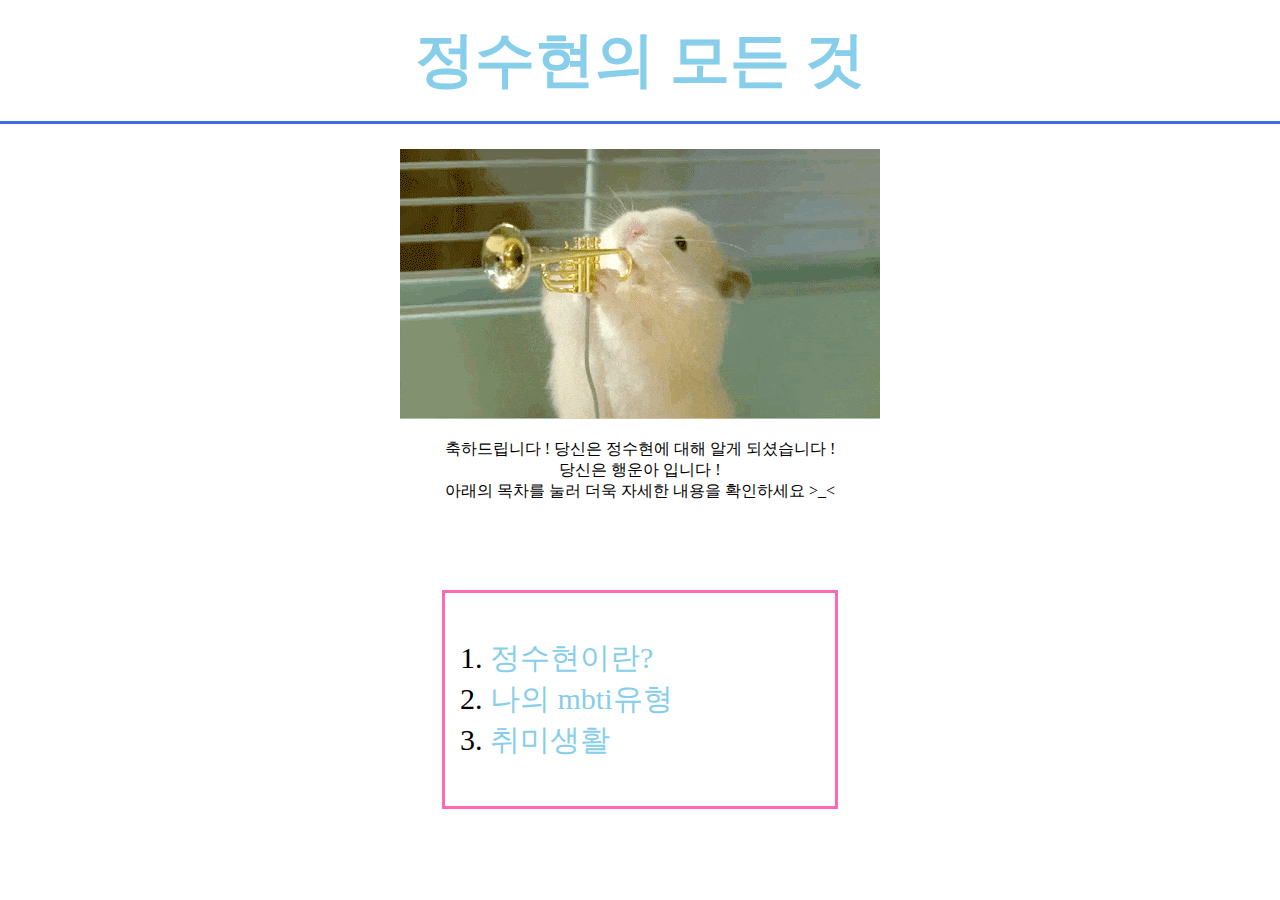
<file: index.html>
<!doctype html>
<html>
<head>
<title> 정수현의 모든 것 - welcome- html </title>
<meta charset="utf-8">
<style>
  body{
    margin:0;
  }
  h1{
    font-size: 60px;
    text-align: center;
    border-bottom:3px solid royalblue;
    margin: 0;
    padding: 20px;
  }
  a {
    color: skyblue;
    text-decoration: none;
  }
  ol{
   font-size: 30px;
   border: solid hotpink;
   width:200px;
   margin: 0;
   padding:45px;
   display: block;
 }
 ol {
  width: 300px;
  margin-left: auto;
  margin-right: auto;
  margin-bottom: 20px;
}
  #article{
    padding-top: 25px;
  }
</style>
</head>
<body>
  <h1><a href="index.html">정수현의 모든 것</a></h1>
<div style="text-align:center" id="article">
 <img src="unnamed.gif">
 <P>축하드립니다 ! 당신은 정수현에 대해 알게 되셨습니다 ! <br>
  당신은 행운아 입니다 ! <br>
  아래의 목차를 눌러 더욱 자세한 내용을 확인하세요 >_<<br></div>
  <br><br><br><br>
  <ol>
    <li><a href="1.html">정수현이란?</a></li>
    <li><a href="2.html">나의 mbti유형</a></li>
    <li><a href="3.html">취미생활 </a></li>
  </ol>

</body>
</html>
</file>
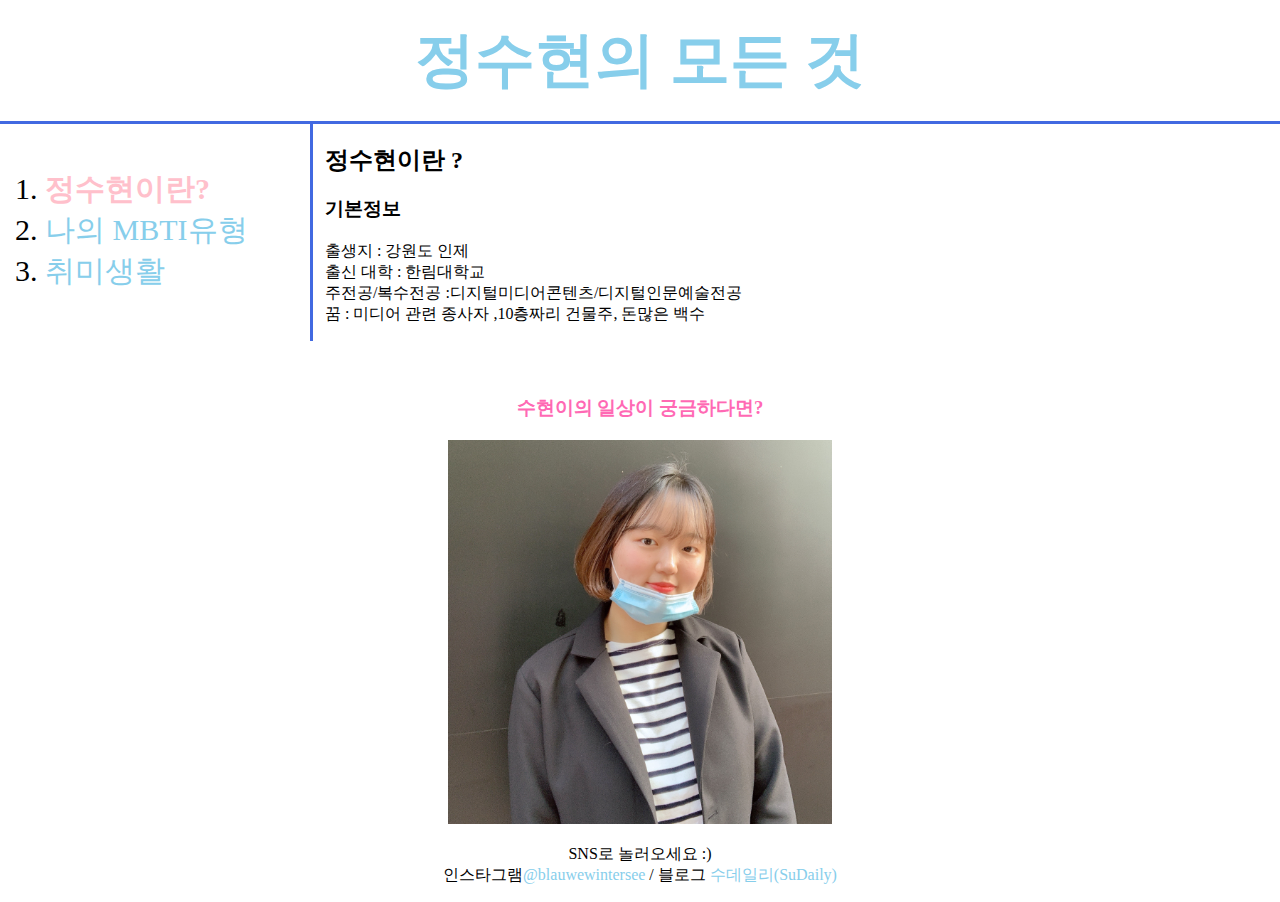
<file: 1.html>
<!doctype html>
<html>
<head>
  <title> 정수현의 모든 것-정수현이란? - html </title>
  <meta charset="utf-8">
  <link rel="stylesheet" href="style.css">
  </head>
    <body>
      <h1><a href="index.html">정수현의 모든 것</a></h1>
    <div id="grid">
        <ol>
          <li><a href="1.html" style="color:pink;"> <strong>정수현이란?</strong></a></li>
          <li><a href="2.html">나의 MBTI유형</a></li>
          <li><a href="3.html">취미생활 </a></li>
        </ol>
      <div id="article">
      <h2>정수현이란 ?</h2>
        <p>
          <h3>기본정보</h3>
          출생지 : 강원도 인제<br>
          출신 대학 : 한림대학교<br>
          주전공/복수전공 :디지털미디어콘텐츠/디지털인문예술전공<br>
          꿈 : 미디어 관련 종사자 ,10층짜리 건물주, 돈많은 백수<br>
       </p>
      </div>
    </div>
    <br><br>
    <div style="text-align:center">
      <h3 style="color:hotpink;"> 수현이의 일상이 궁금하다면? </h3>
      <img src="정수현.jpg" width="30%">
        <P>
          SNS로 놀러오세요 :)<br>
          인스타그램<a href="https://www.instagram.com/blauwewintersee/" target="_blank">@blauwewintersee</a>
          / 블로그 <a href="https://blog.naver.com/tngus_913 " target="_blank">수데일리(SuDaily)</a>
        </p>
      </body>
    </html>
</file>
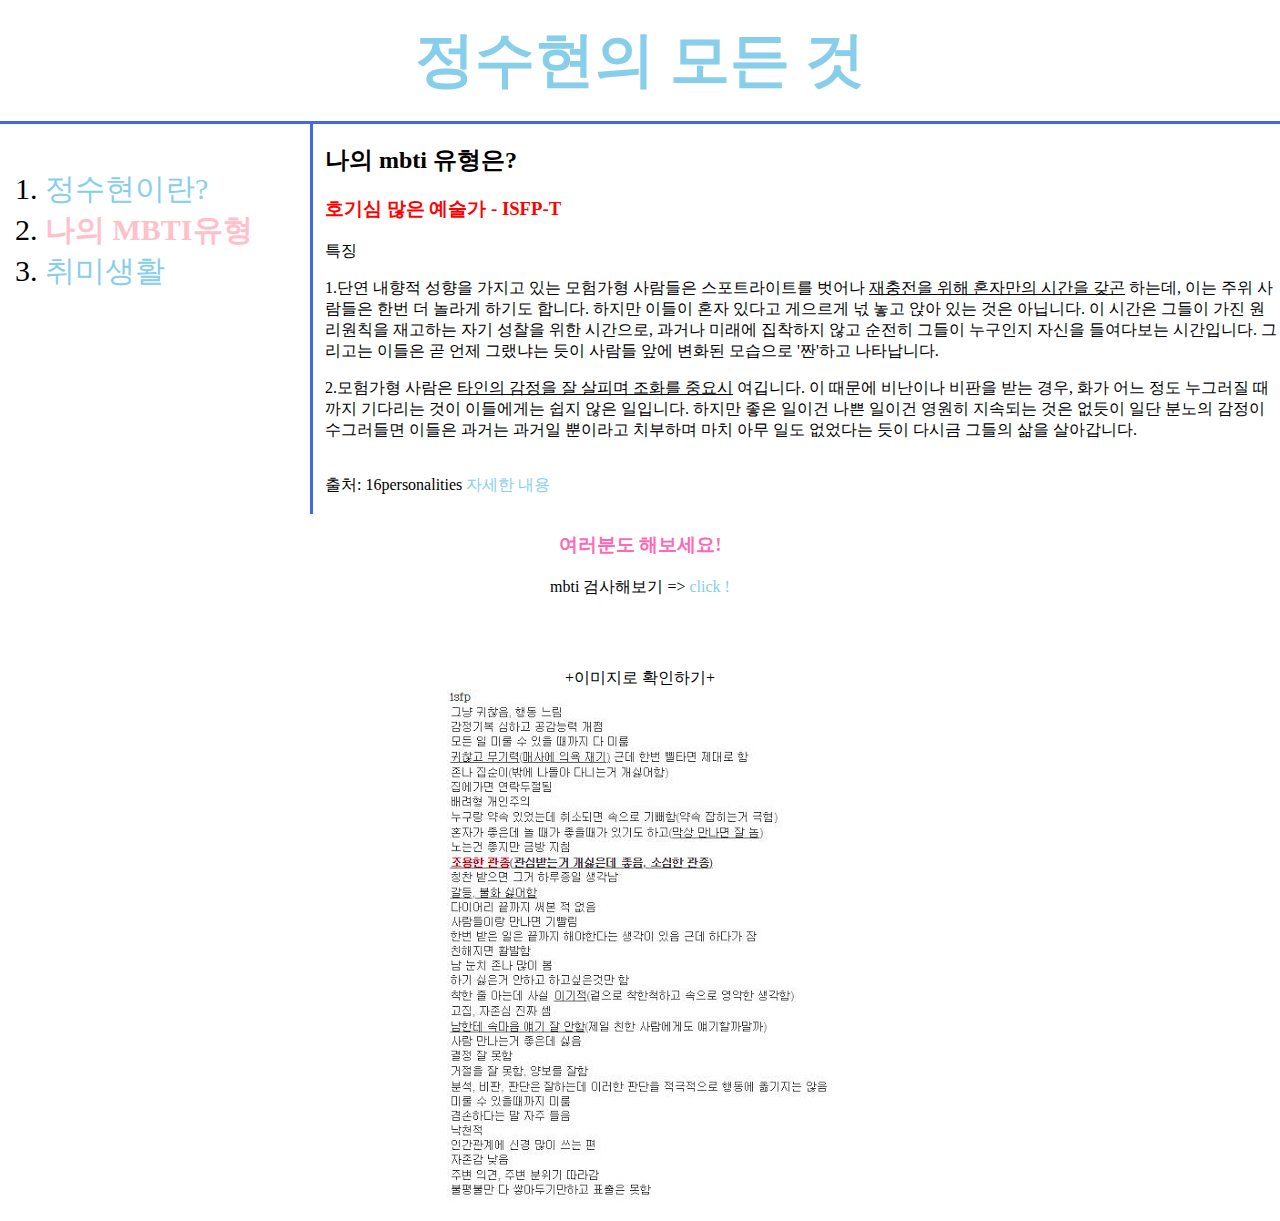
<file: 2.html>
<!doctype html>
<html>
<head>
  <title> 정수현의 모든 것-나의 mbti유형 - html </title>
  <meta charset="utf-8">
  <link rel="stylesheet" href="style.css">
</head>
  <body>
    <h1><a href="index.html">정수현의 모든 것</a></h1>
    <div  id="grid">
      <ol>
        <li><a href="1.html">정수현이란?</a></li>
        <li><a href="2.html" style="color:pink;"> <strong>나의 MBTI유형</strong></a></li>
        <li><a href="3.html">취미생활 </a></li>
      </ol>
      <div id="article">
        <h2>나의 mbti 유형은?</h2>
      <h3 style="color:red"> 호기심 많은 예술가 - ISFP-T </h3>
      특징
        <P>1.단연 내향적 성향을 가지고 있는 모험가형 사람들은 스포트라이트를 벗어나 <u>재충전을 위해 혼자만의 시간을 갖곤</u> 하는데, 이는 주위 사람들은 한번 더 놀라게 하기도 합니다. 하지만 이들이 혼자 있다고 게으르게 넋 놓고 앉아 있는 것은 아닙니다. 이 시간은 그들이 가진 원리원칙을 재고하는 자기 성찰을 위한 시간으로, 과거나 미래에 집착하지 않고 순전히 그들이 누구인지 자신을 들여다보는 시간입니다. 그리고는 이들은 곧 언제 그랬냐는 듯이 사람들 앞에 변화된 모습으로 '짠'하고 나타납니다.</P>
        <P> 2.모험가형 사람은 <u>타인의 감정을 잘 살피며 조화를 중요시</u> 여깁니다. 이 때문에 비난이나 비판을 받는 경우, 화가 어느 정도 누그러질 때까지 기다리는 것이 이들에게는 쉽지 않은 일입니다. 하지만 좋은 일이건 나쁜 일이건 영원히 지속되는 것은 없듯이 일단 분노의 감정이 수그러들면 이들은 과거는 과거일 뿐이라고 치부하며 마치 아무 일도 없었다는 듯이 다시금 그들의 삶을 살아갑니다.</P>
        <br> 출처: 16personalities <a href="https://www.16personalities.com/ko/%EC%84%B1%EA%B2%A9%EC%9C%A0%ED%98%95-isfp" target="_blank"> 자세한 내용</a> <br><br>
      </div>
    </div>
        <div style="text-align:center">
        <h3 style="color:hotpink">여러분도 해보세요!</h3>
        mbti 검사해보기 => <a href="https://www.16personalities.com/ko/%EB%AC%B4%EB%A3%8C-%EC%84%B1%EA%B2%A9-%EC%9C%A0%ED%98%95-%EA%B2%80%EC%82%AC" target="_blank"> click ! </a><br><br><br><br>
        <p>+이미지로 확인하기+<br>
        <img src="ISFP.jpg" >
      </P>
    </body>
</html>
</file>
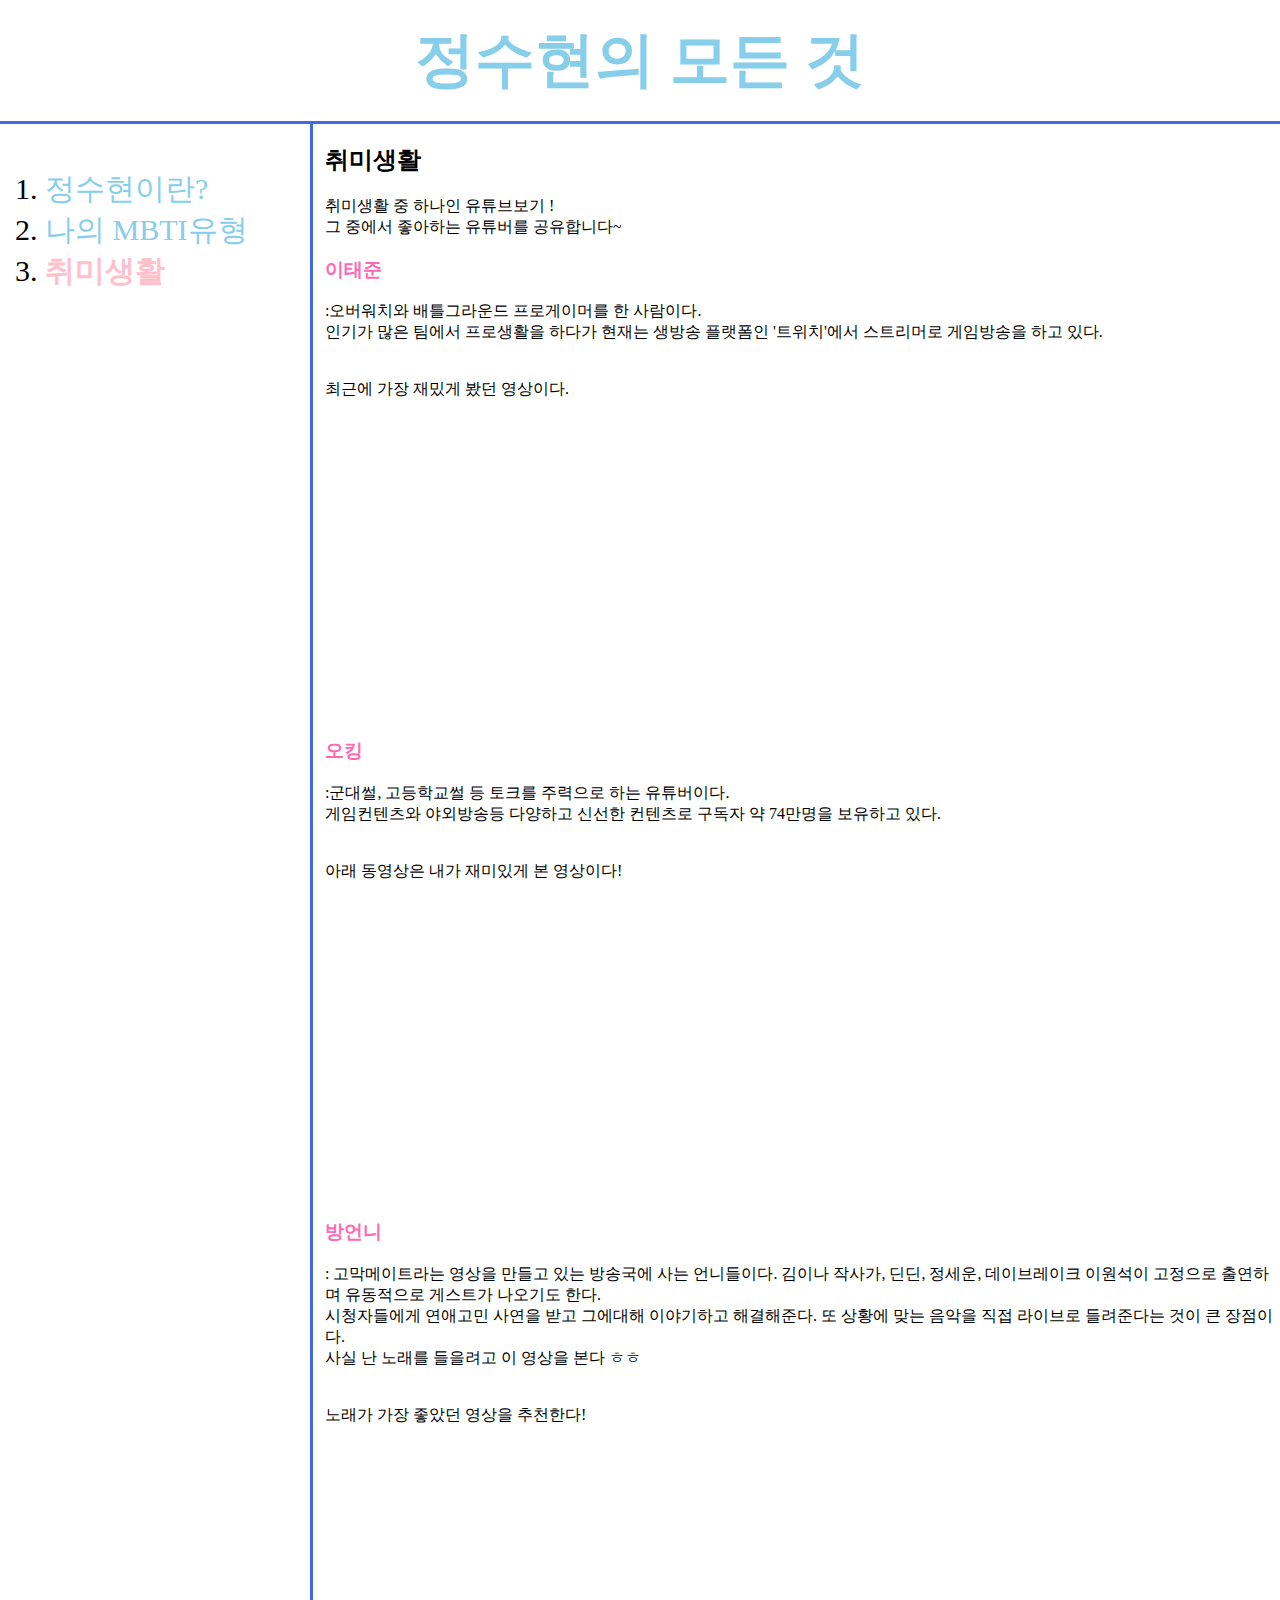
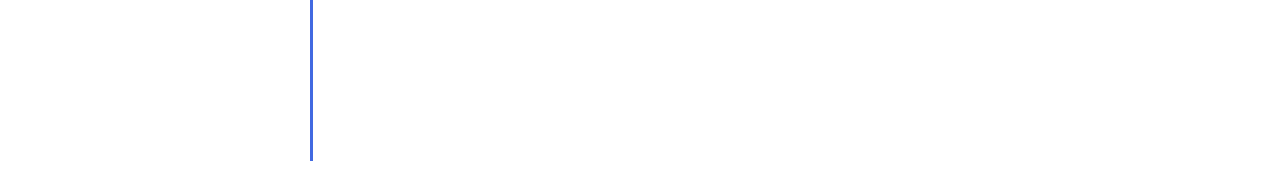
<file: 3.html>
<!doctype html>
<html>
<head>
<title> 정수현의 모든 것 - 취미생활 - html </title>
<meta charset="utf-8">
<link rel="stylesheet" href="style.css">
</head>
  <body>
    <h1><a href="index.html">정수현의 모든 것</a></h1>
    <div id="grid">
      <ol>
        <li><a href="1.html">정수현이란?</a></li>
        <li><a href="2.html">나의 MBTI유형</a></li>
        <li><a href="3.html" style="color:pink;"> <strong>취미생활</strong> </a></li>
      </ol>
      <div id="article">
        <h2>취미생활</h2>
        취미생활 중 하나인 유튜브보기 !<br>
        그 중에서 좋아하는 유튜버를 공유합니다~
        <h3 style="color:hotpink" >이태준</strong> </h3>
        <p> :오버워치와 배틀그라운드 프로게이머를 한 사람이다.<br> 인기가 많은 팀에서 프로생활을 하다가 현재는 생방송 플랫폼인 '트위치'에서 스트리머로 게임방송을 하고 있다.<br><br><br>
          최근에 가장 재밌게 봤던 영상이다.<br>
          <iframe width="560" height="315" src="https://www.youtube.com/embed/uCaE8atA0EE" frameborder="0" allow="accelerometer; autoplay; encrypted-media; gyroscope; picture-in-picture" allowfullscreen></iframe></p>

        <h3 style="color:hotpink" >오킹</strong> </h3>
          <p>:군대썰, 고등학교썰 등 토크를 주력으로 하는 유튜버이다.<br>
          게임컨텐츠와 야외방송등 다양하고 신선한 컨텐츠로 구독자 약 74만명을 보유하고 있다. <br><br><br>
          아래 동영상은 내가 재미있게 본 영상이다!<br>
          <iframe width="560" height="315" src="https://www.youtube.com/embed/QPuQ8k7sPWc" frameborder="0" allow="accelerometer; autoplay; encrypted-media; gyroscope; picture-in-picture" allowfullscreen></iframe></p>
        <h3 style="color:hotpink" >방언니</strong> </h3>
          <p>: 고막메이트라는 영상을 만들고 있는 방송국에 사는 언니들이다. 김이나 작사가, 딘딘, 정세운, 데이브레이크 이원석이 고정으로 출연하며 유동적으로 게스트가 나오기도 한다.<br>
          시청자들에게 연애고민 사연을 받고 그에대해 이야기하고 해결해준다. 또 상황에 맞는 음악을 직접 라이브로 들려준다는 것이 큰 장점이다.<br>
          사실 난 노래를 들을려고 이 영상을 본다 ㅎㅎ<br><br><br>
          노래가 가장 좋았던 영상을 추천한다!<br>
          <iframe width="560" height="315" src="https://www.youtube.com/embed/aj0mlWmrBvA" frameborder="0" allow="accelerometer; autoplay; encrypted-media; gyroscope; picture-in-picture" allowfullscreen></iframe>
      </div>
    </div>
      </p>
    </body>
</html>
</file>
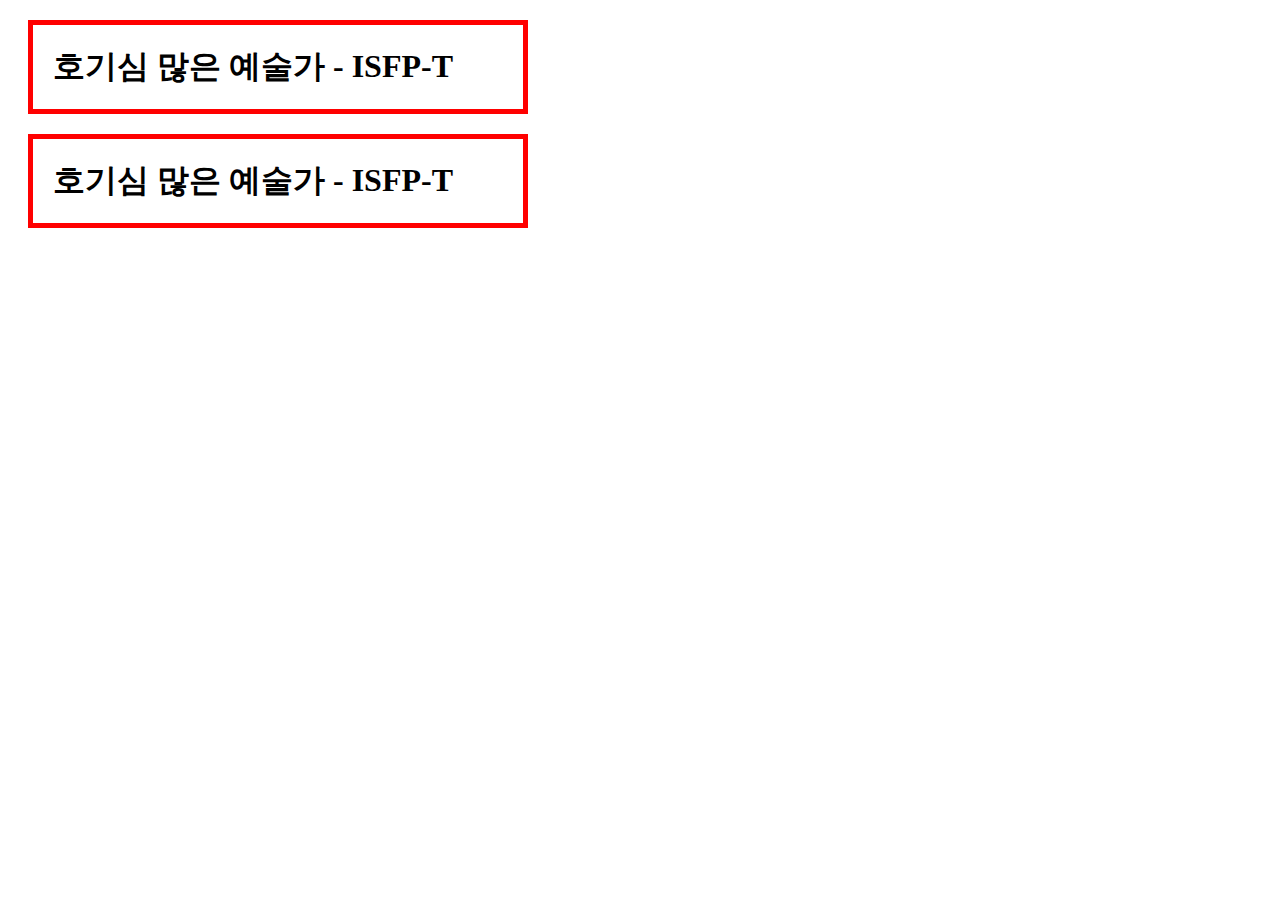
<file: box.html>
<!DOCTYPE html>
<html>
  <head>
    <meta charset="utf-8">
    <title></title>
    <style>
    h1{
      border:5px solid red;
      padding: 20px;
      margin:20px;
      display: block;
      width: 450px;
    }

    </style>
  </head>
  <body>
    <h1>호기심 많은 예술가 - ISFP-T</h1>
    <h1>호기심 많은 예술가 - ISFP-T</h1>
  </body>
</html>
</file>
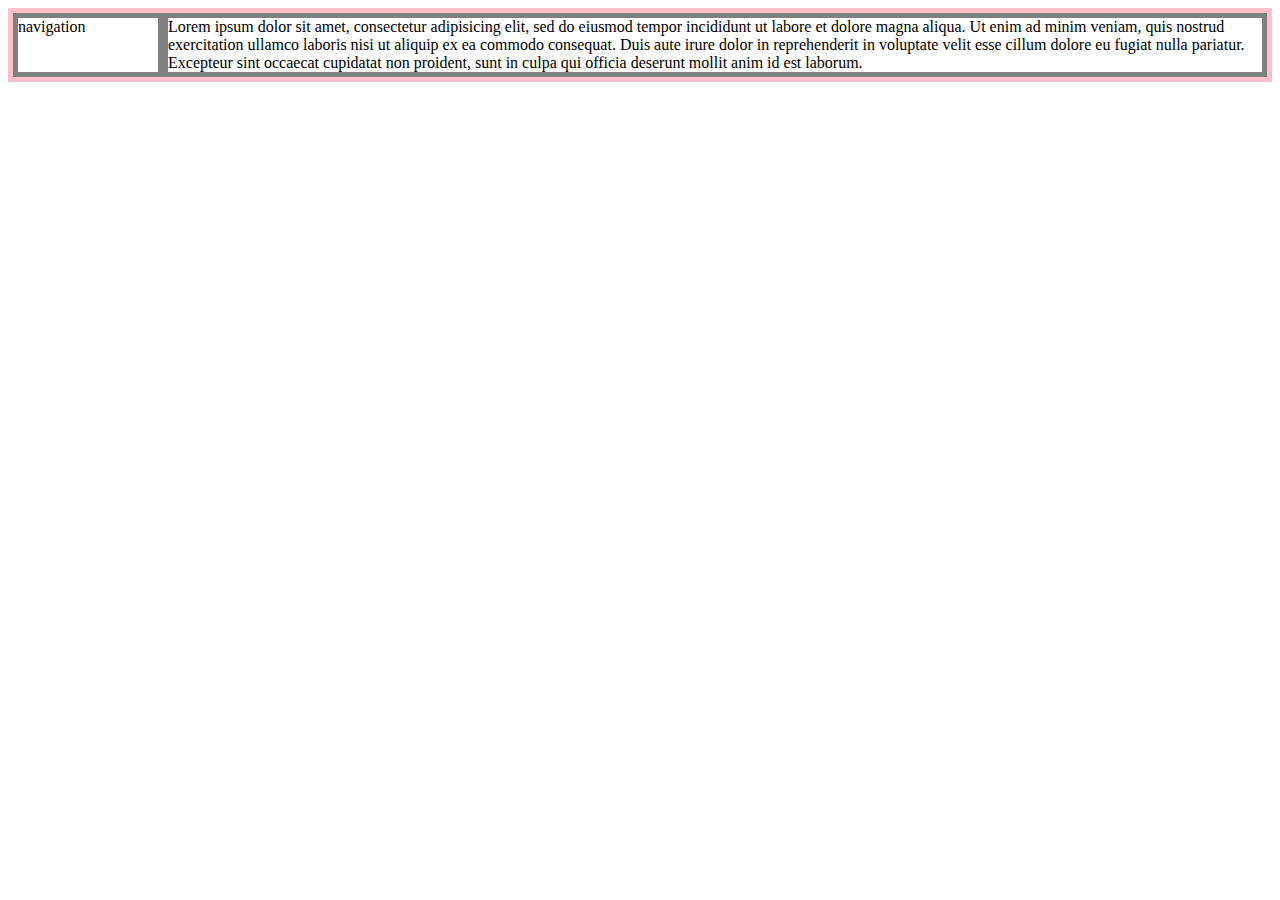
<file: grid.html>
<!DOCTYPE html>
<html>
  <head>
    <meta charset="utf-8">
    <title></title>
    <style>
      #gird{
        border: 5px solid pink;
        display: grid;
        grid-template-columns: 150px 1fr;
      }
      div{
        border:5px solid gray;
      }
    </style>
  </head>
  <body>
    <div id="gird">
      <div>navigation</div>
      <div>Lorem ipsum dolor sit amet, consectetur adipisicing elit, sed do eiusmod tempor incididunt ut labore et dolore magna aliqua. Ut enim ad minim veniam, quis nostrud exercitation ullamco laboris nisi ut aliquip ex ea commodo consequat. Duis aute irure dolor in reprehenderit in voluptate velit esse cillum dolore eu fugiat nulla pariatur. Excepteur sint occaecat cupidatat non proident, sunt in culpa qui officia deserunt mollit anim id est laborum.</div>
  </div>
  </body>
</html>
</file>
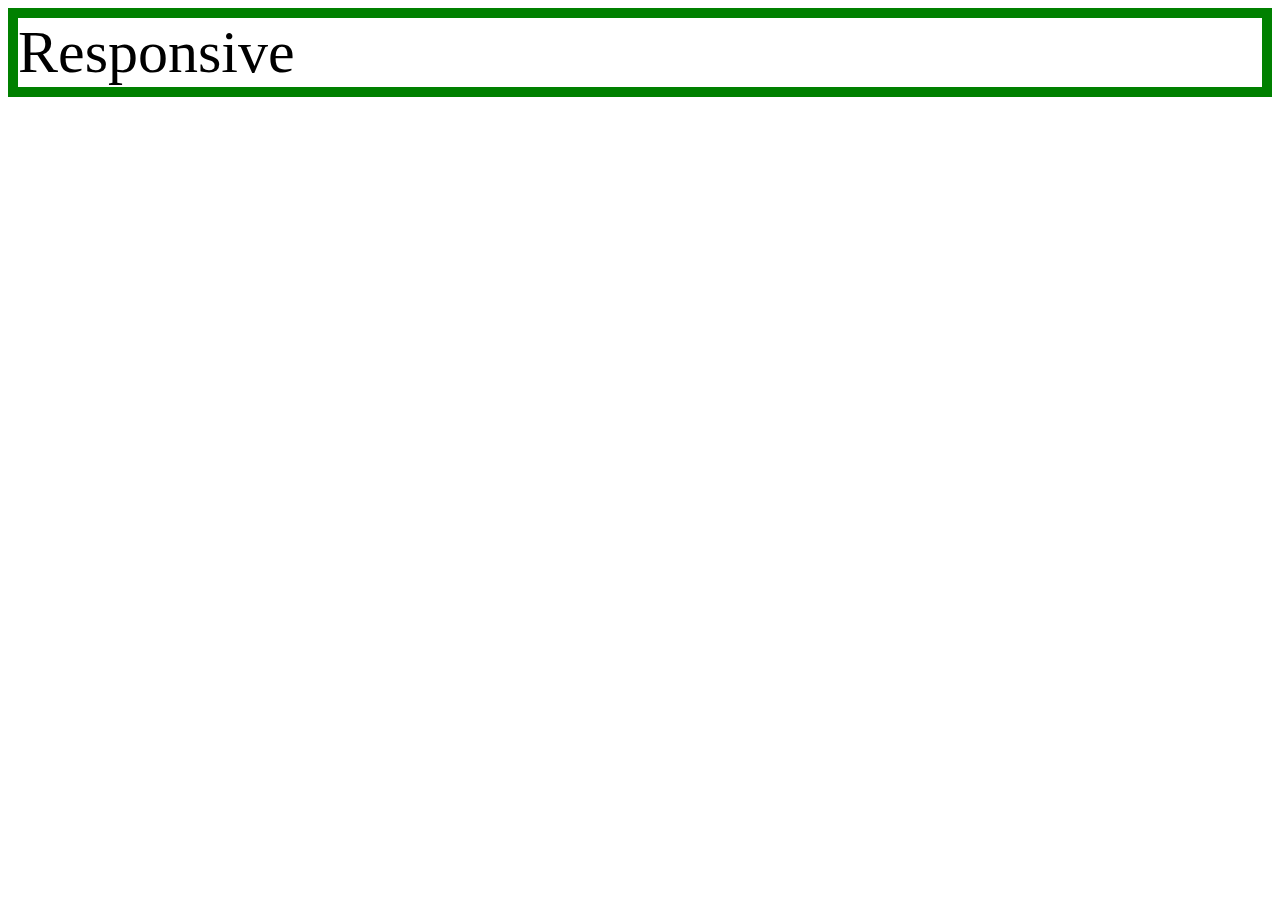
<file: media.html>
<!DOCTYPE html>
<html>
  <head>
    <meta charset="utf-8">
    <title></title>
    <style>
      div{
        border:10px solid green;
        font-size:60px;
      }
      @media (max-width: 700px){
       div{
         display:none;
       }
     }
    </style>
  </head>
  <body>
    <div>
      Responsive
    </div>
  </body>
</html>
</file>
<file: style.css>
body{
  margin:0;
}
h1{
  font-size: 60px;
  text-align: center;
  border-bottom:3px solid royalblue;
  margin: 0;
  padding: 20px;
}
ol{
  font-size: 30px;
  border-right: solid royalblue;
  width:220px;
  margin: 0;
  padding:45px;
}
a {
  color: skyblue;
  text-decoration: none;
}
#grid{
  display: grid;
  grid-template-columns: 300px 1fr;
}
#article{
  padding-left: 25px;
}
@media(max-width:700px){
  #grid{
    display: block;
  }
  ol{
    border-right: none;
  }
}
</file>
